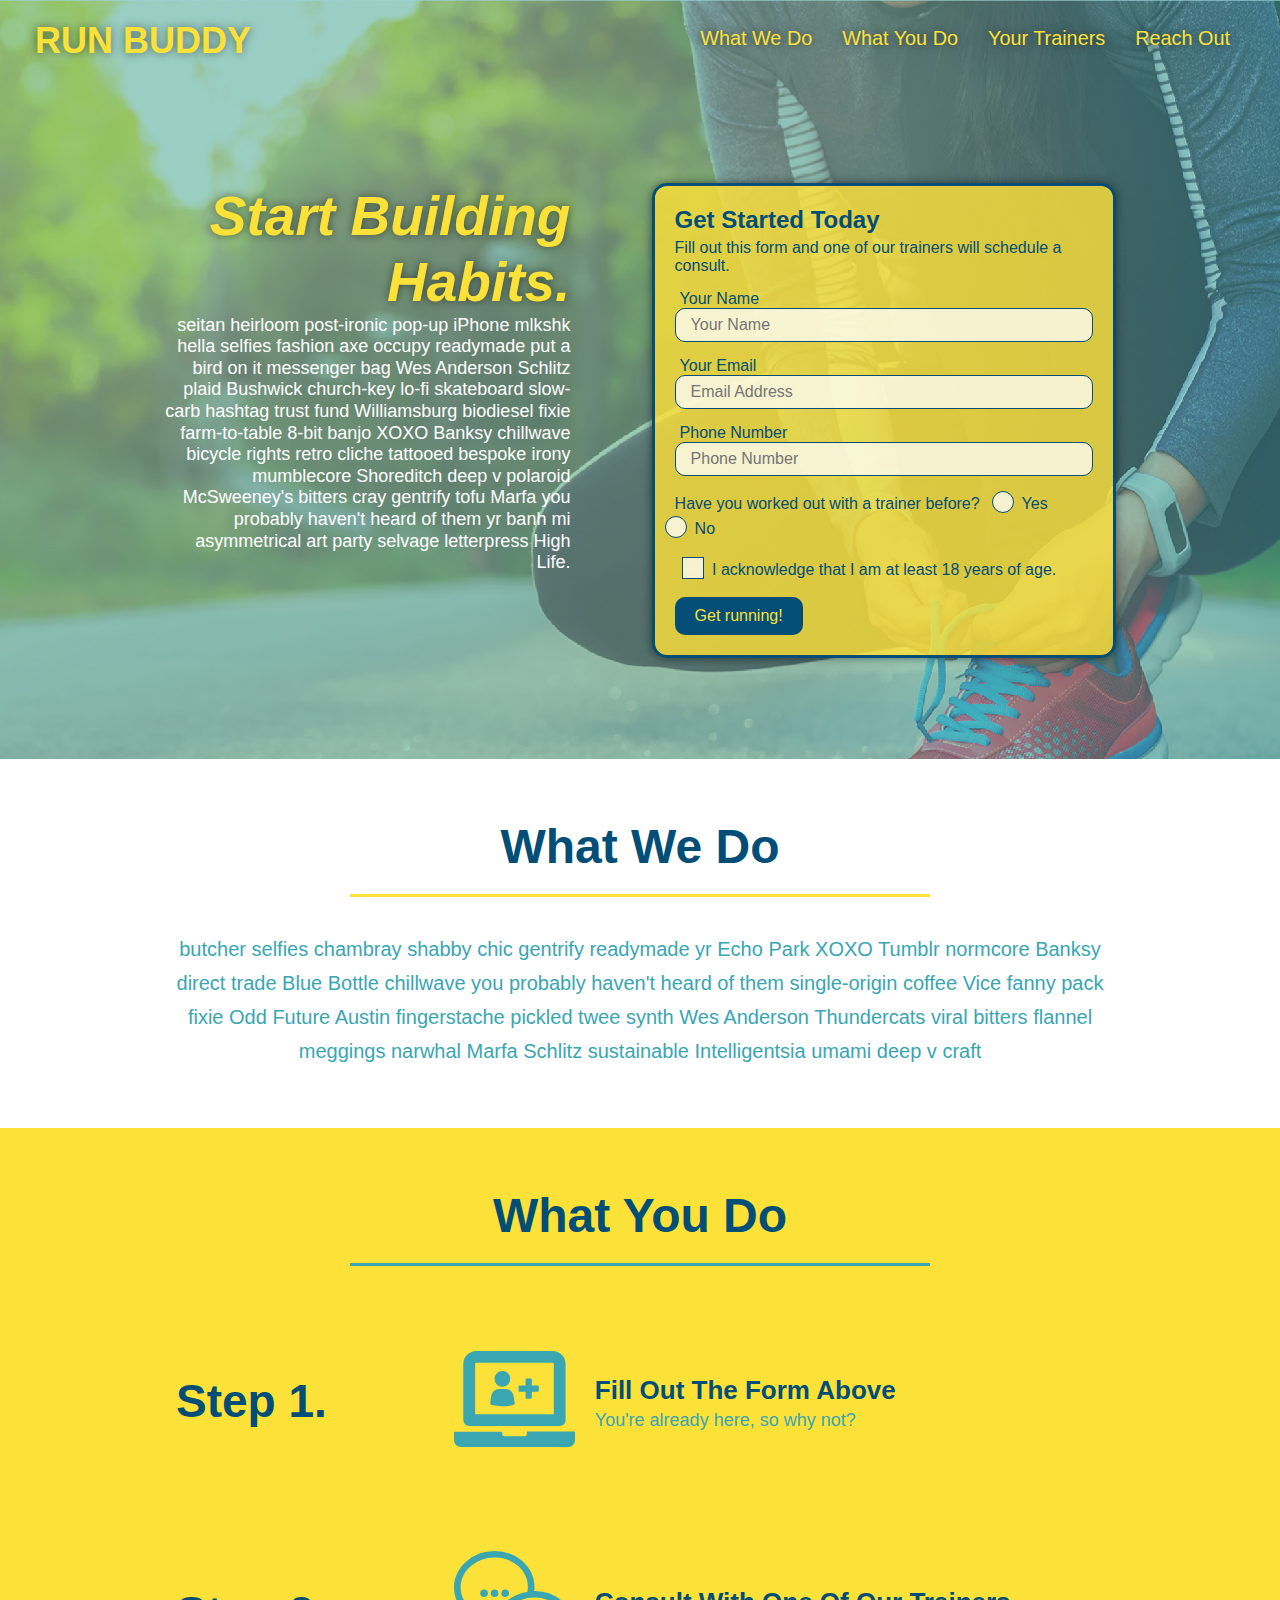
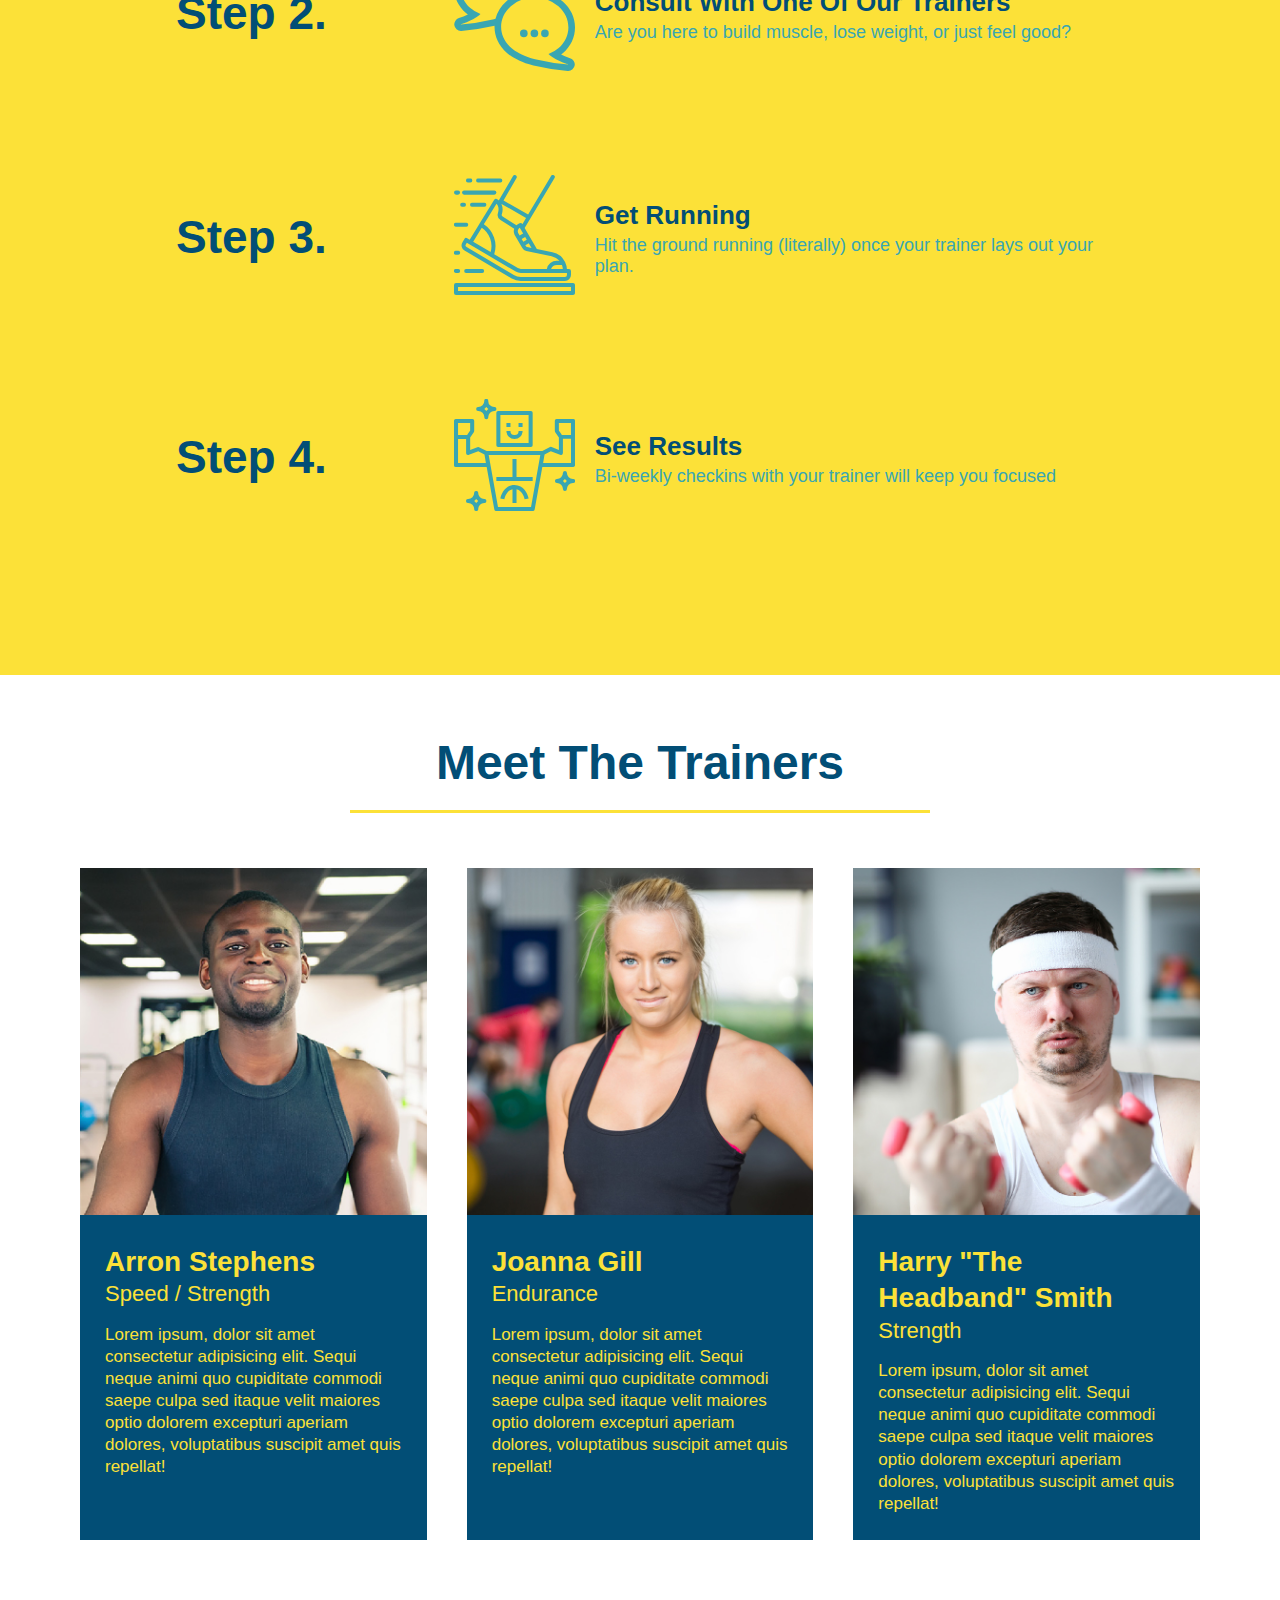
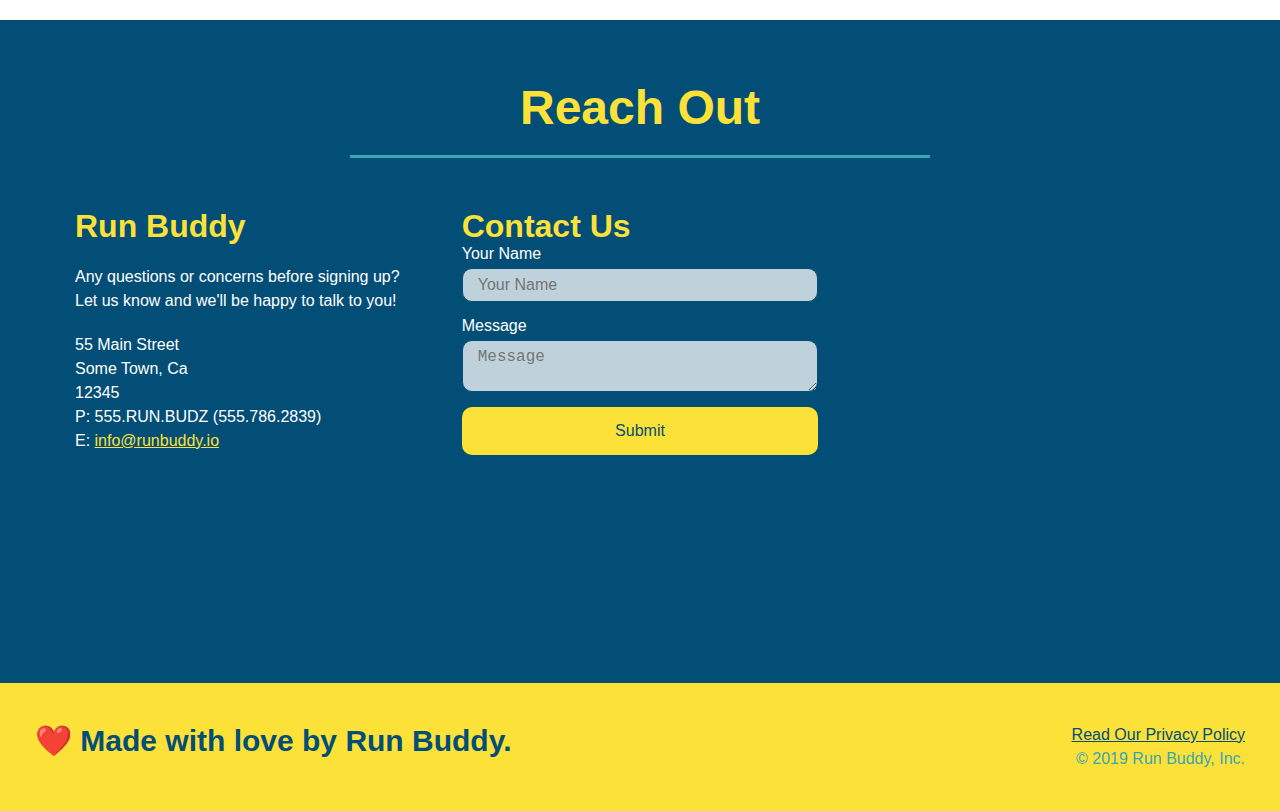
<file: index.html>
<!DOCTYPE html>
<html lang="en">
  <head>
    <meta charset="UTF-8" />
    <meta name="viewport" content="width=device-width, initial-scale=1.0" />
    <link rel="stylesheet" href="./assets/css/style.css">
    <title>Run Buddy</title>
  </head>
  <body>
    <!-- navigation tags - block level element -->
    <header>
      <h1>
        <a href="/">RUN BUDDY</a>
      </h1>
      <nav>
        <ul>
          <li>
            <a href="#what-we-do">What We Do</a>
          </li>
          <li>
            <a href="#what-you-do">What You Do</a>
          </li>
          <li>
            <a href="#your-trainers">Your Trainers</a>
          </li>
          <li>
            <a href="#reach-out">Reach Out</a>
          </li>
        </ul>
      </nav>
    </header>
    <!-- end navigation -->

    <!-- hero/jumbotron -->
    <section class="hero">
      <div class="hero-cta">
        <h2>Start Building Habits.</h2>
        <p>
          seitan heirloom post-ironic pop-up iPhone mlkshk hella selfies fashion axe occupy readymade put a bird on it
          messenger bag Wes Anderson Schlitz plaid Bushwick church-key lo-fi skateboard slow-carb hashtag trust fund
          Williamsburg biodiesel fixie farm-to-table 8-bit banjo XOXO Banksy chillwave bicycle rights retro cliche
          tattooed bespoke irony mumblecore Shoreditch deep v polaroid McSweeney's bitters cray gentrify tofu Marfa you
          probably haven't heard of them yr banh mi asymmetrical art party selvage letterpress High Life.
        </p>
      </div>

      <div class="hero-form">
        <h3>Get Started Today</h3>
        <p>Fill out this form and one of our trainers will schedule a consult.</p>
        <form>
          <label for="name">Your Name</label>
          <input type="text" placeholder="Your Name" id="name" name="name" class="form-input" />
          <label for="email">Your Email</label>
          <input type="email" placeholder="Email Address" id="email" name="email" class="form-input" />
          <label for="phone">Phone Number</label>
          <input type="tel" placeholder="Phone Number" name="phone" id="phone" class="form-input" />
          <p>
            Have you worked out with a trainer before?
            <span class="radio-wrapper">
              <input type="radio" name="trainer-confirm" id="trainer-yes" />
              <label for="trainer-yes">Yes</label>
            </span>
            <span class="radio-wrapper">
              <input type="radio" name="trainer-confirm" id="trainer-no" />
              <label for="trainer-no">No</label>
            </span>
          </p>
          <p>
            <span class="checkbox-wrapper">
              <input type="checkbox" name="checkpoint1" id="checkbox" />
              <label for="checkbox">I acknowledge that I am at least 18 years of age.</label>
            </span>
          </p>
          <button type="submit">
            Get running!
          </button>
        </form>
      </div>
    </section>
    <!-- end header -->

    <!-- "what we do" start - <section> -->
    <section id="what-we-do" class="intro">
      <div class="flex-row">
        <h2 class="section-title primary-border">
          What We Do
        </h2>
      </div>
      <div class="flex-row">
        <p>
          butcher selfies chambray shabby chic gentrify readymade yr Echo Park XOXO Tumblr normcore Banksy direct trade  Blue Bottle chillwave you probably haven't heard of them single-origin coffee Vice fanny pack fixie Odd Future Austin fingerstache pickled twee synth Wes Anderson Thundercats viral bitters flannel meggings narwhal Marfa Schlitz sustainable Intelligentsia umami deep v craft
        </p>
      </div>
    </section>
    <!-- end "what we do" -->

    <!-- "what you do" start -->
    <section id="what-you-do" class="steps">
      <div class="flex-row">
        <h2 class="section-title secondary-border">
          What You Do
        </h2> 
      </div>
      <div class="step">
        <h3>Step 1.</h3>
        <div class="step-info">
          <div class="step-img">
            <img src="./assets/images/step-1.svg" alt="" />
          </div>
          <div class="step-text">
            <h4>Fill Out The Form Above</h4>
            <p>You're already here, so why not?</p>
          </div>
        </div>
      </div>
      <div class="step">
        <h3>Step 2.</h3>
        <div class="step-info">
          <div class="step-img">
            <img src="./assets/images/step-2.svg" alt="" />
          </div>
          <div class="step-text">
            <h4>Consult With One Of Our Trainers</h4>
            <p>Are you here to build muscle, lose weight, or just feel good?</p>
          </div>
        </div>
      </div>
      <div class="step">
        <h3>Step 3.</h3>
        <div class="step-info">
          <div class="step-img">
            <img src="./assets/images/step-3.svg" alt="" />
          </div>
          <div class="step-text">
            <h4>Get Running</h4>
            <p>Hit the ground running (literally) once your trainer lays out your plan.</p>
          </div>
        </div>
      </div>
      <div class="step">
        <h3>Step 4.</h3>
        <div class="step-info">
          <div class="step-img">
            <img src="./assets/images/step-4.svg" alt="" />
          </div>
          <div class="step-text">
            <h4>See Results</h4>
            <p>Bi-weekly checkins with your trainer will keep you focused</p>
          </div>
        </div>
      </div>
    </section>
    <!-- "what you do" end -->

    <!-- "meet the trainers" start -->
    <section id="your-trainers">
      <div class="flex-row">
        <h2 class="section-title primary-border">
          Meet The Trainers
        </h2>
      </div>

      <div class="trainers">
        <article class="trainer">
          <img src="./assets/images/trainer-1.jpg" alt="Arron Stephens in his workout clothes, ready to pump iron" />
          <div class="trainer-bio">
            <h3 class="trainer-name">Arron Stephens</h3>
            <h4 class="trainer-role">Speed / Strength</h4>
            <p>Lorem ipsum, dolor sit amet consectetur adipisicing elit. Sequi neque animi quo cupiditate commodi saepe culpa sed itaque velit maiores optio dolorem excepturi aperiam dolores, voluptatibus suscipit amet quis repellat!</p>
          </div>
        </article>

        <article class="trainer">
          <img src="./assets/images/trainer-2.jpg" alt="Joanna Gill cooling off after a work out" />
          <div class="trainer-bio">
            <h3 class="trainer-name">Joanna Gill</h3>
            <h4 class="trainer-role">Endurance</h4>
            <p>Lorem ipsum, dolor sit amet consectetur adipisicing elit. Sequi neque animi quo cupiditate commodi saepe culpa sed itaque velit maiores optio dolorem excepturi aperiam dolores, voluptatibus suscipit amet quis repellat!</p>
            </div>
          </article>

        <article class="trainer">
          <img src="./assets/images/trainer-3.jpg" alt="Harry Smith wearing a headband and lifting comically small pink weights" />
          <div class="trainer-bio">
            <h3 class="trainer-name">Harry "The Headband" Smith</h3>
            <h4 class="trainer-role">Strength</h4>
            <p>Lorem ipsum, dolor sit amet consectetur adipisicing elit. Sequi neque animi quo cupiditate commodi saepe culpa sed itaque velit maiores optio dolorem excepturi aperiam dolores, voluptatibus suscipit amet quis repellat!</p>
          </div>
        </article>
      </div>
    </section>
    <!-- "meet the trainers" end -->

    <!-- "reach out" start -->
    <section id="reach-out" class="contact">
      <div class="flex-row">
        <h2 class="section-title secondary-border">
          Reach Out
        </h2>
      </div>

      <div class="contact-info">
        <div>
          <h3>Run Buddy</h3>
          <p>
            Any questions or concerns before signing up? 
            <br/>
            Let us know and we'll be happy to talk to you!
          </p>

          <address>
            55 Main Street <br/>
            Some Town, Ca <br/>
            12345<br/>
            P: 555.RUN.BUDZ (555.786.2839)<br/>
            E: <a href="mailto:info@runbuddy.io">info@runbuddy.io</a>
          </address>
          
        </div>

        <div class="contact-form">
          <h3>Contact Us</h3>
          <form>
            <label for="contact-name">Your Name</label>
            <input type="text" id="contact-name" placeholder="Your Name" />
        
            <label for="contact-message">Message</label>
            <textarea id="contact-message" placeholder="Message"></textarea>
        
            <button type="submit">Submit</button>
          </form>
        </div>
        
        <iframe
          src="https://www.google.com/maps/embed?pb=!1m14!1m12!1m3!1d12182.30520634488!2d-74.0652613!3d40.2407219!2m3!1f0!2f0!3f0!3m2!1i1024!2i768!4f13.1!5e0!3m2!1sen!2sus!4v1561060983193!5m2!1sen!2sus"
          frameborder="0" style="border:0" allowfullscreen>
        </iframe>
      </div>
    </section>
    <!-- "reach out" end -->

    <!-- footer -->
    <footer>
      <h2>❤️ Made with love by Run Buddy.</h2>
      <div>
        <a href="./privacy-policy.html">Read Our Privacy Policy</a><br/>
        &copy; 2019 Run Buddy, Inc.
      </div>
    </footer>
    <!-- footer end -->
  </body>
</html>
</file>
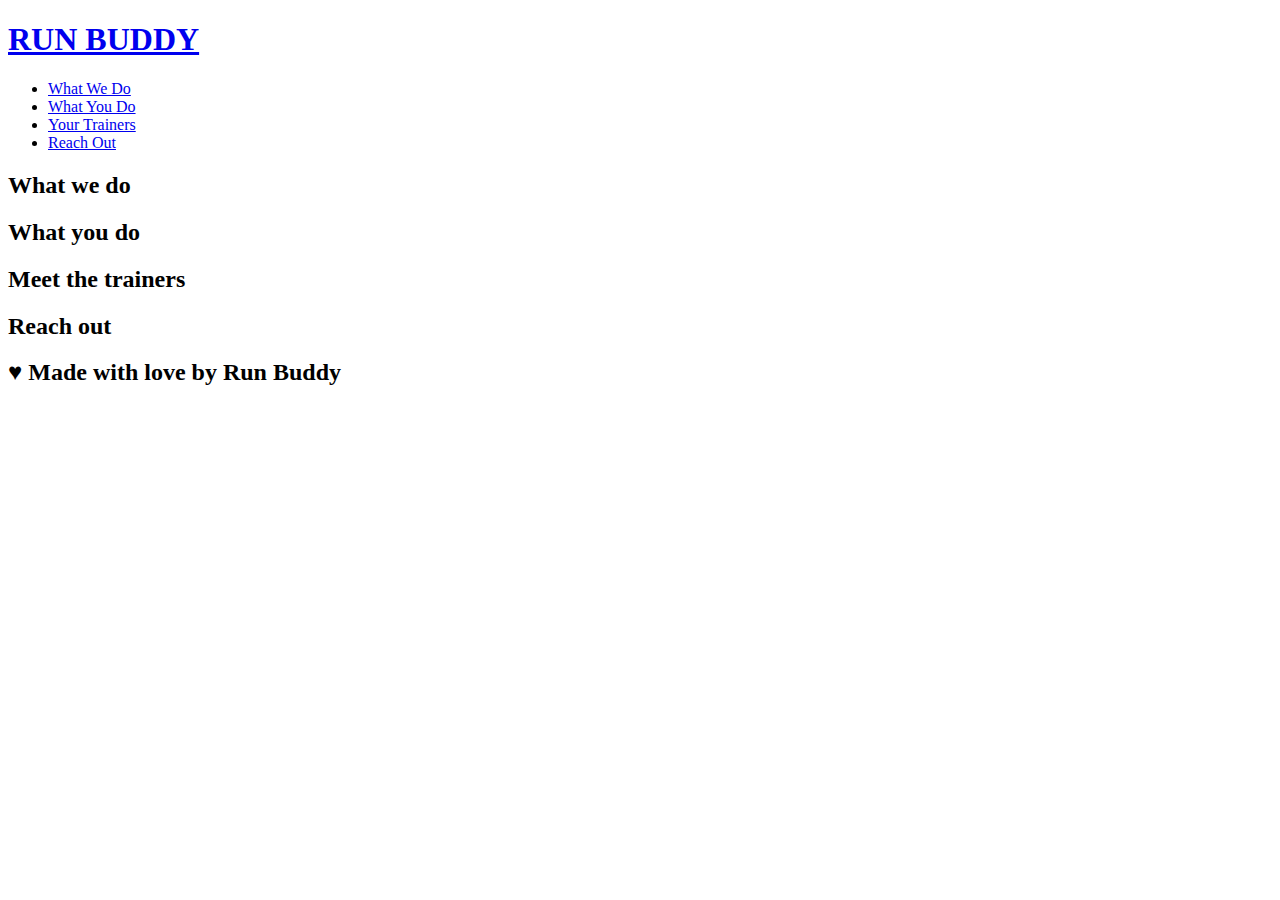
<file: Desktop/projects/run-buddy/index.html>
<!doctype html>
<html lang="en">
<head>
<meta charset="UTF-8"/>
<title>Run Buddy</title>
</head> 
<body>
<header>
    <h1> 
        <a href="/"> RUN BUDDY </a> 

        </h1>
    <nac>
        <ul>
            <li>
                <a href="#What-we-do">What We Do</a>
            </li>
            <li>
                <a href="#what you do"> What You Do</a>
            </li>
            <li>
                <a href="#your trainers"> Your Trainers</a>
            </li>
            <li>
                <a href="#reach out">Reach Out</a>
            </li>
        </ul>
    </nac>
</header>
<section>

</section>    
<section>
<h2> What we do </h2>    
</section>    
<section> 
<h2> What you do</h2>
 </section>
 <section>
     <h2>Meet the trainers</h2>
 </section>
<section>
    <h2>Reach out</h2>
</section>
<footer>
    <h2> &hearts; Made with love by Run Buddy</h2>
</footer>
</body> 
</html>
</file>
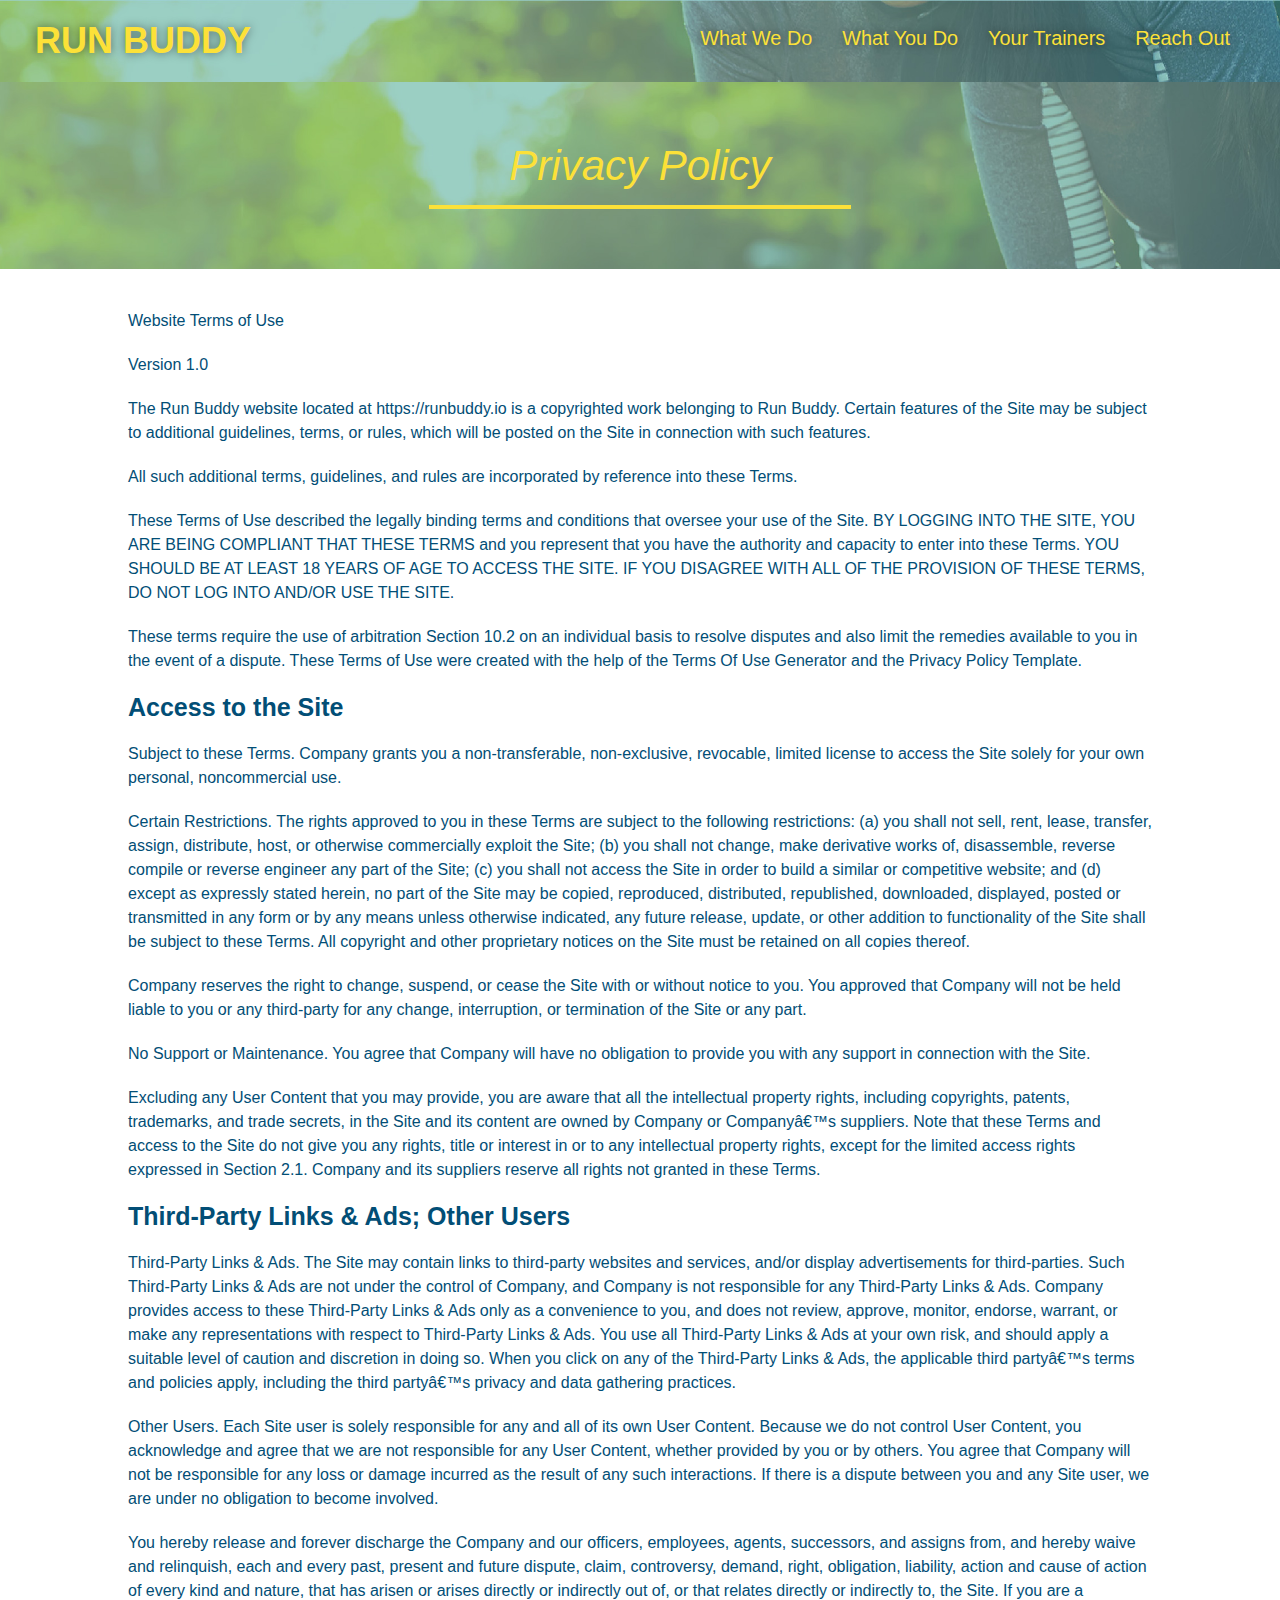
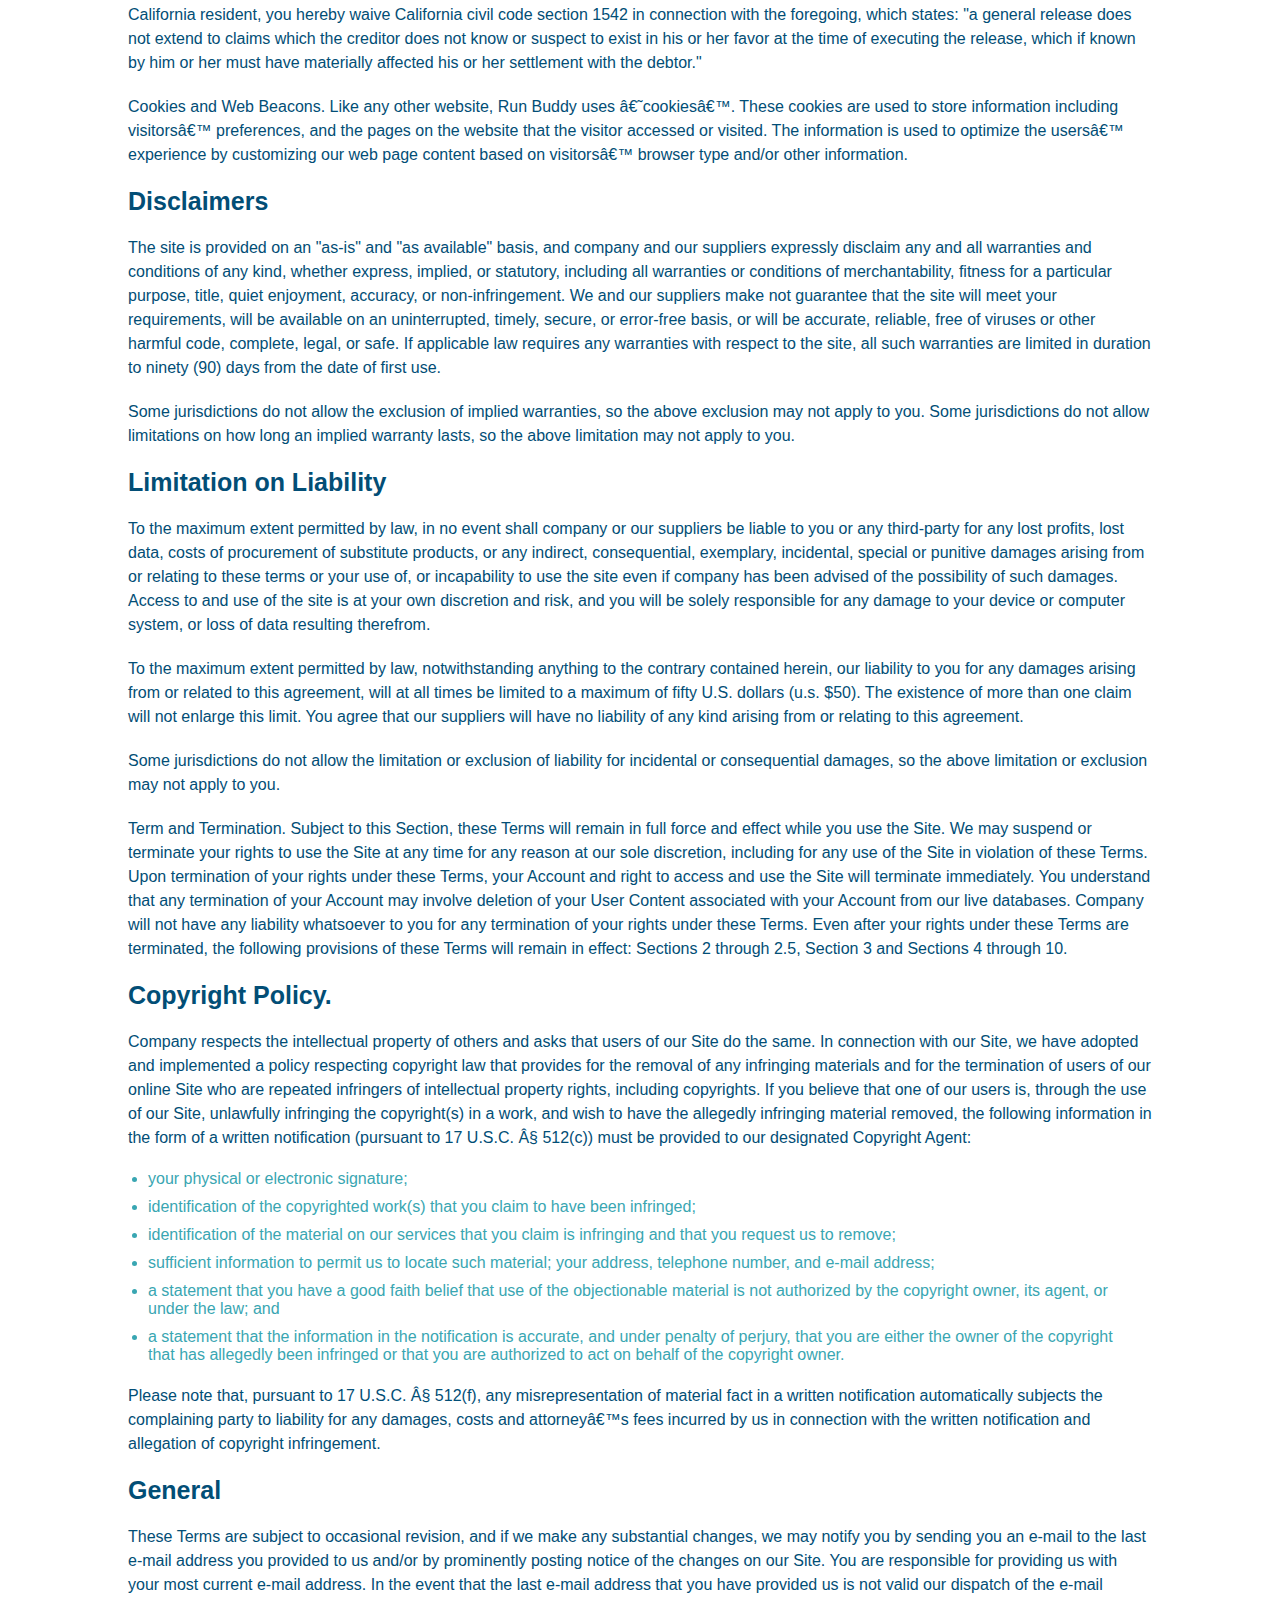
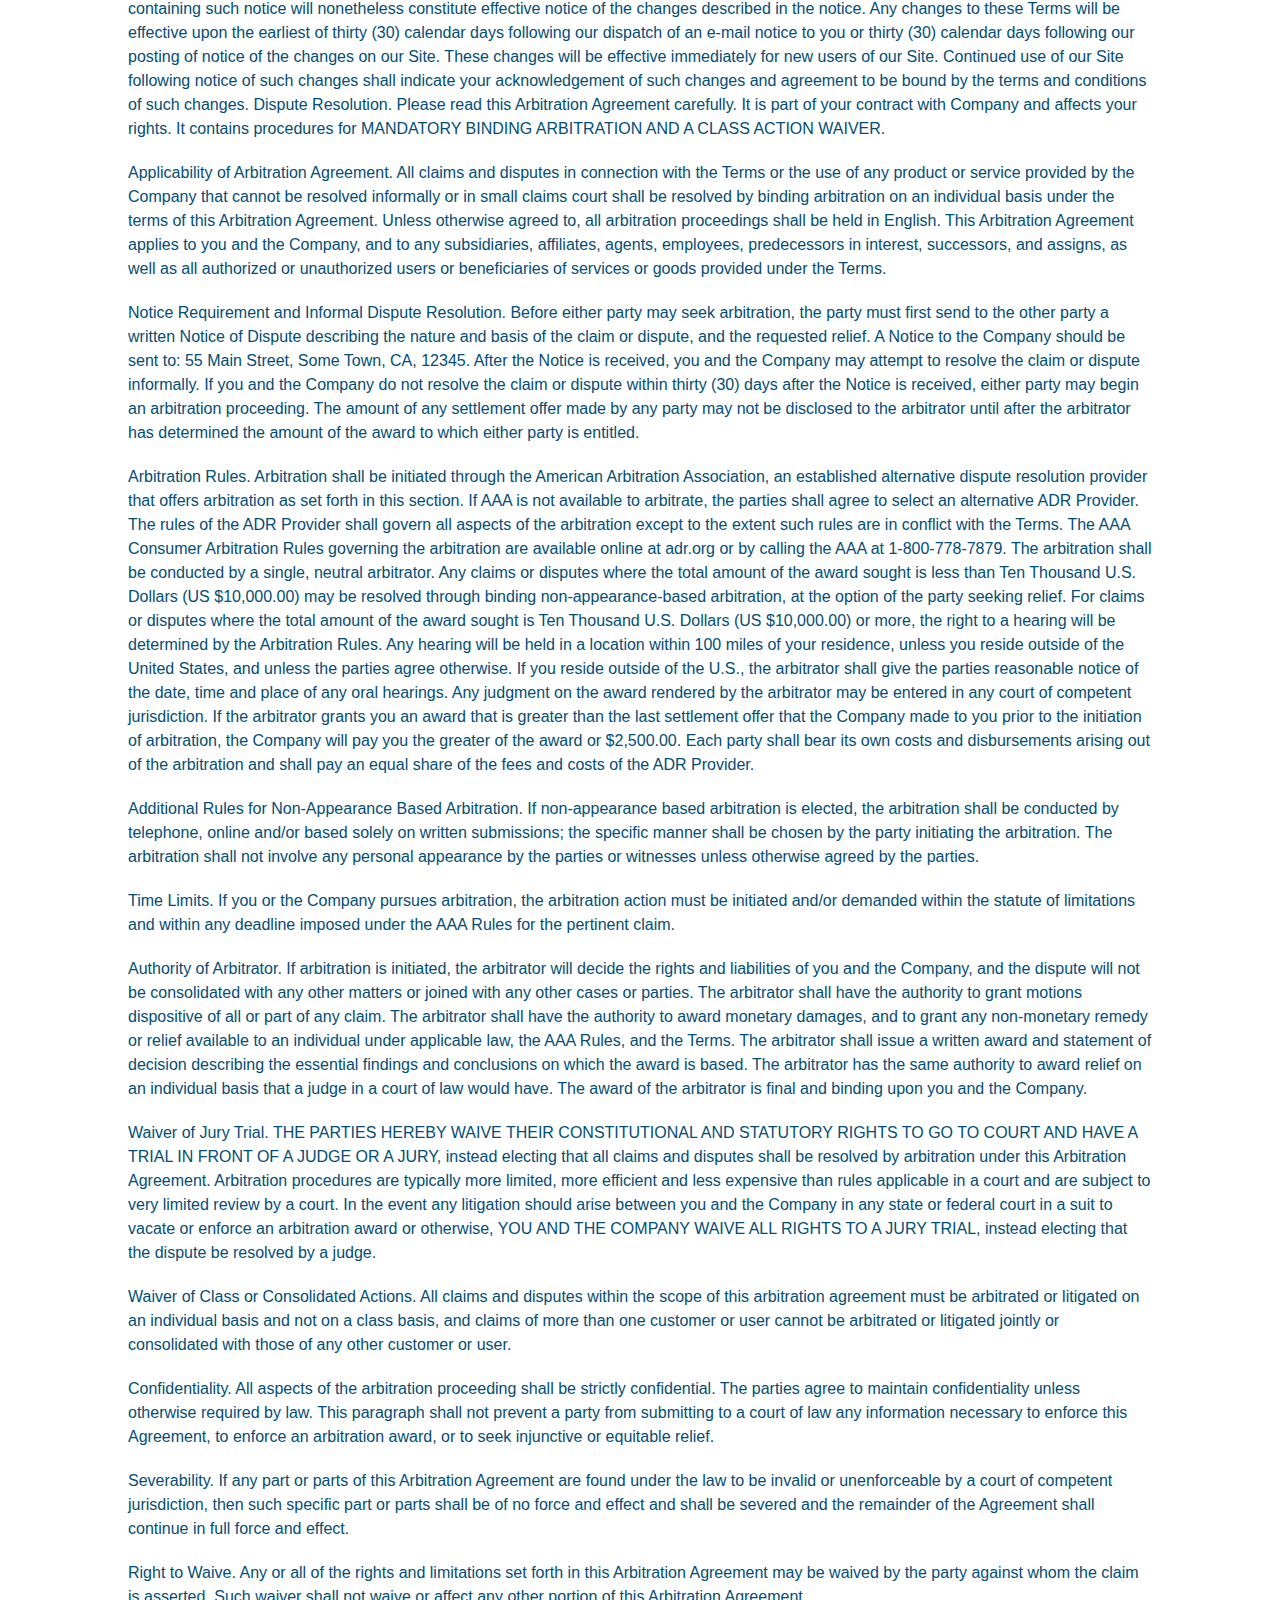
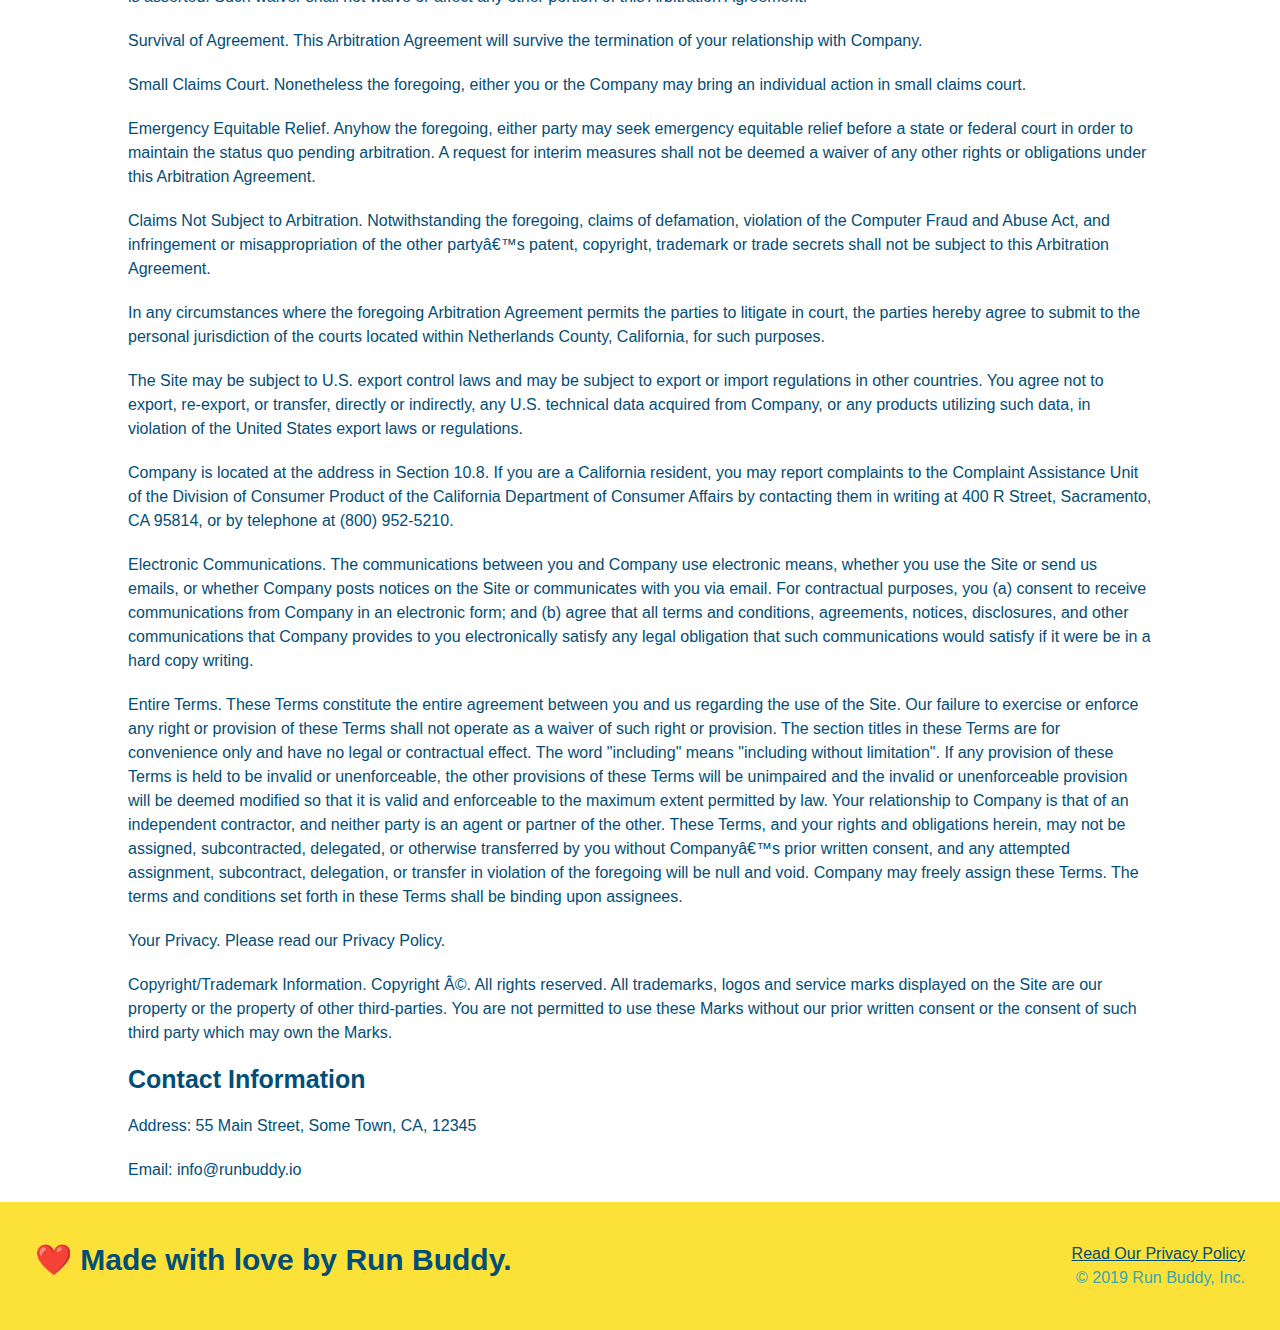
<file: privacy-policy.html>
<!DOCTYPE html>
<html lang="en">

<head>
  <meta charset="UTF-8" />
  <meta name="viewport" content="width=device-width, initial-scale=1.0" />
  <title>Privacy Policy - Run Buddy</title>
  <link rel="stylesheet" href="./assets/css/style.css" />
  <link rel="stylesheet" href="./assets/css/secondary-styles.css" />

</head>

<body>
  <header>
    <h1>
      <a href="/">
        RUN BUDDY
      </a>
    </h1>
    <nav>
      <!-- Unordered list element -->
      <ul>
        <!-- List item element-->
        <li>
          <!-- Anchor element -->
          <a href="./index.html#what-we-do">What We Do</a>
        </li>
        <li>
          <a href="./index.html#what-you-do">What You Do</a>
        </li>
        <li>
          <a href="./index.html#your-trainers">Your Trainers</a>
        </li>
        <li>
          <a href="./index.html#reach-out">Reach Out</a>
        </li>
      </ul>
    </nav>
  </header>

  <section class="hero">
    <h2 class="page-title">
      Privacy Policy
    </h2>
  </section>

  <article class="secondary-content">

    <p>
      Website Terms of Use
    </p>

    <p>
      Version 1.0
    </p>

    <p>
      The Run Buddy website located at https://runbuddy.io is a copyrighted work belonging to Run Buddy. Certain
      features of the Site may be subject to additional guidelines, terms, or rules, which will be posted on the Site
      in connection with such features.
    </p>

    <p>
      All such additional terms, guidelines, and rules are incorporated by reference into these Terms.
    </p>

    <p>
      These Terms of Use described the legally binding terms and conditions that oversee your use of the Site. BY
      LOGGING INTO THE SITE, YOU ARE BEING COMPLIANT THAT THESE TERMS and you represent that you have the authority
      and capacity to enter into these Terms. YOU SHOULD BE AT LEAST 18 YEARS OF AGE TO ACCESS THE SITE. IF YOU
      DISAGREE WITH ALL OF THE PROVISION OF THESE TERMS, DO NOT LOG INTO AND/OR USE THE SITE.
    </p>

    <p>
      These terms require the use of arbitration Section 10.2 on an individual basis to resolve disputes and also
      limit the remedies available to you in the event of a dispute. These Terms of Use were created with the help of
      the Terms Of Use Generator and the Privacy Policy Template.
    </p>

    <h3>
      Access to the Site
    </h3>

    <p>
      Subject to these Terms. Company grants you a non-transferable, non-exclusive, revocable, limited license to
      access the Site solely for your own personal, noncommercial use.
    </p>

    <p>
      Certain Restrictions. The rights approved to you in these Terms are subject to the following restrictions: (a)
      you shall not sell, rent, lease, transfer, assign, distribute, host, or otherwise commercially exploit the Site;
      (b) you shall not change, make derivative works of, disassemble, reverse compile or reverse engineer any part of
      the Site; (c) you shall not access the Site in order to build a similar or competitive website; and (d) except
      as expressly stated herein, no part of the Site may be copied, reproduced, distributed, republished, downloaded,
      displayed, posted or transmitted in any form or by any means unless otherwise indicated, any future release,
      update, or other addition to functionality of the Site shall be subject to these Terms. All copyright and other
      proprietary notices on the Site must be retained on all copies thereof.
    </p>

    <p>
      Company reserves the right to change, suspend, or cease the Site with or without notice to you. You approved
      that Company will not be held liable to you or any third-party for any change, interruption, or termination of
      the Site or any part.
    </p>

    <p>
      No Support or Maintenance. You agree that Company will have no obligation to provide you with any support in
      connection with the Site.
    </p>

    <p>
      Excluding any User Content that you may provide, you are aware that all the intellectual property rights,
      including copyrights, patents, trademarks, and trade secrets, in the Site and its content are owned by Company
      or Companyâ€™s suppliers. Note that these Terms and access to the Site do not give you any rights, title or
      interest in or to any intellectual property rights, except for the limited access rights expressed in Section
      2.1. Company and its suppliers reserve all rights not granted in these Terms.
    </p>

    <h3>
      Third-Party Links & Ads; Other Users
    </h3>

    <p>
      Third-Party Links & Ads. The Site may contain links to third-party websites and services, and/or display
      advertisements for third-parties. Such Third-Party Links & Ads are not under the control of Company, and Company
      is not responsible for any Third-Party Links & Ads. Company provides access to these Third-Party Links & Ads
      only as a convenience to you, and does not review, approve, monitor, endorse, warrant, or make any
      representations with respect to Third-Party Links & Ads. You use all Third-Party Links & Ads at your own risk,
      and should apply a suitable level of caution and discretion in doing so. When you click on any of the
      Third-Party Links & Ads, the applicable third partyâ€™s terms and policies apply, including the third partyâ€™s
      privacy and data gathering practices.
    </p>

    <p>
      Other Users. Each Site user is solely responsible for any and all of its own User Content. Because we do not
      control User Content, you acknowledge and agree that we are not responsible for any User Content, whether
      provided by you or by others. You agree that Company will not be responsible for any loss or damage incurred as
      the result of any such interactions. If there is a dispute between you and any Site user, we are under no
      obligation to become involved.
    </p>

    <p>
      You hereby release and forever discharge the Company and our officers, employees, agents, successors, and
      assigns from, and hereby waive and relinquish, each and every past, present and future dispute, claim,
      controversy, demand, right, obligation, liability, action and cause of action of every kind and nature, that has
      arisen or arises directly or indirectly out of, or that relates directly or indirectly to, the Site. If you are
      a California resident, you hereby waive California civil code section 1542 in connection with the foregoing,
      which states: "a general release does not extend to claims which the creditor does not know or suspect to exist
      in his or her favor at the time of executing the release, which if known by him or her must have materially
      affected his or her settlement with the debtor."
    </p>

    <p>
      Cookies and Web Beacons. Like any other website, Run Buddy uses â€˜cookiesâ€™. These cookies are used to store
      information including visitorsâ€™ preferences, and the pages on the website that the visitor accessed or visited.
      The information is used to optimize the usersâ€™ experience by customizing our web page content based on
      visitorsâ€™
      browser type and/or other information.
    </p>

    <h3>
      Disclaimers
    </h3>

    <p>
      The site is provided on an "as-is" and "as available" basis, and company and our suppliers expressly disclaim
      any and all warranties and conditions of any kind, whether express, implied, or statutory, including all
      warranties or conditions of merchantability, fitness for a particular purpose, title, quiet enjoyment, accuracy,
      or non-infringement. We and our suppliers make not guarantee that the site will meet your requirements, will be
      available on an uninterrupted, timely, secure, or error-free basis, or will be accurate, reliable, free of
      viruses or other harmful code, complete, legal, or safe. If applicable law requires any warranties with respect
      to the site, all such warranties are limited in duration to ninety (90) days from the date of first use.
    </p>

    <p>
      Some jurisdictions do not allow the exclusion of implied warranties, so the above exclusion may not apply to
      you. Some jurisdictions do not allow limitations on how long an implied warranty lasts, so the above limitation
      may not apply to you.
    </p>

    <h3>
      Limitation on Liability
    </h3>

    <p>
      To the maximum extent permitted by law, in no event shall company or our suppliers be liable to you or any
      third-party for any lost profits, lost data, costs of procurement of substitute products, or any indirect,
      consequential, exemplary, incidental, special or punitive damages arising from or relating to these terms or
      your use of, or incapability to use the site even if company has been advised of the possibility of such
      damages. Access to and use of the site is at your own discretion and risk, and you will be solely responsible
      for any damage to your device or computer system, or loss of data resulting therefrom.
    </p>

    <p>
      To the maximum extent permitted by law, notwithstanding anything to the contrary contained herein, our liability
      to you for any damages arising from or related to this agreement, will at all times be limited to a maximum of
      fifty U.S. dollars (u.s. $50). The existence of more than one claim will not enlarge this limit. You agree that
      our suppliers will have no liability of any kind arising from or relating to this agreement.
    </p>

    <p>
      Some jurisdictions do not allow the limitation or exclusion of liability for incidental or consequential
      damages, so the above limitation or exclusion may not apply to you.
    </p>

    <p>
      Term and Termination. Subject to this Section, these Terms will remain in full force and effect while you use
      the Site. We may suspend or terminate your rights to use the Site at any time for any reason at our sole
      discretion, including for any use of the Site in violation of these Terms. Upon termination of your rights under
      these Terms, your Account and right to access and use the Site will terminate immediately. You understand that
      any termination of your Account may involve deletion of your User Content associated with your Account from our
      live databases. Company will not have any liability whatsoever to you for any termination of your rights under
      these Terms. Even after your rights under these Terms are terminated, the following provisions of these Terms
      will remain in effect: Sections 2 through 2.5, Section 3 and Sections 4 through 10.
    </p>

    <h3>
      Copyright Policy.
    </h3>

    <p>
      Company respects the intellectual property of others and asks that users of our Site do the same. In connection
      with our Site, we have adopted and implemented a policy respecting copyright law that provides for the removal
      of any infringing materials and for the termination of users of our online Site who are repeated infringers of
      intellectual property rights, including copyrights. If you believe that one of our users is, through the use of
      our Site, unlawfully infringing the copyright(s) in a work, and wish to have the allegedly infringing material
      removed, the following information in the form of a written notification (pursuant to 17 U.S.C. Â§ 512(c)) must
      be provided to our designated Copyright Agent:
    </p>

    <ul>
      <li>
        your physical or electronic signature;
      </li>
      <li>
        identification of the copyrighted work(s) that you claim to have been infringed;
      </li>
      <li>
        identification of the material on our services that you claim is infringing and that you request us to remove;
      </li>
      <li>
        sufficient information to permit us to locate such material; your address, telephone number, and e-mail
        address;
      </li>
      <li>
        a statement that you have a good faith belief that use of the objectionable material is not authorized by the
        copyright owner, its agent, or under the law; and
      </li>
      <li>
        a statement that the information in the notification is accurate, and under penalty of perjury, that you are
        either the owner of the copyright that has allegedly been infringed or that you are authorized to act on
        behalf of the copyright owner.
      </li>
    </ul>

    <p>
      Please note that, pursuant to 17 U.S.C. Â§ 512(f), any misrepresentation of material fact in a written
      notification automatically subjects the complaining party to liability for any damages, costs and attorneyâ€™s
      fees incurred by us in connection with the written notification and allegation of copyright infringement.
    </p>

    <h3>
      General
    </h3>

    <p>
      These Terms are subject to occasional revision, and if we make any substantial changes, we may notify you by
      sending you an e-mail to the last e-mail address you provided to us and/or by prominently posting notice of the
      changes on our Site. You are responsible for providing us with your most current e-mail address. In the event
      that the last e-mail address that you have provided us is not valid our dispatch of the e-mail containing such
      notice will nonetheless constitute effective notice of the changes described in the notice. Any changes to these
      Terms will be effective upon the earliest of thirty (30) calendar days following our dispatch of an e-mail
      notice to you or thirty (30) calendar days following our posting of notice of the changes on our Site. These
      changes will be effective immediately for new users of our Site. Continued use of our Site following notice of
      such changes shall indicate your acknowledgement of such changes and agreement to be bound by the terms and
      conditions of such changes. Dispute Resolution. Please read this Arbitration Agreement carefully. It is part of
      your contract with Company and affects your rights. It contains procedures for MANDATORY BINDING ARBITRATION AND
      A CLASS ACTION WAIVER.
    </p>

    <p>
      Applicability of Arbitration Agreement. All claims and disputes in connection with the Terms or the use of any
      product or service provided by the Company that cannot be resolved informally or in small claims court shall be
      resolved by binding arbitration on an individual basis under the terms of this Arbitration Agreement. Unless
      otherwise agreed to, all arbitration proceedings shall be held in English. This Arbitration Agreement applies to
      you and the Company, and to any subsidiaries, affiliates, agents, employees, predecessors in interest,
      successors, and assigns, as well as all authorized or unauthorized users or beneficiaries of services or goods
      provided under the Terms.
    </p>

    <p>
      Notice Requirement and Informal Dispute Resolution. Before either party may seek arbitration, the party must
      first send to the other party a written Notice of Dispute describing the nature and basis of the claim or
      dispute, and the requested relief. A Notice to the Company should be sent to: 55 Main Street, Some Town, CA,
      12345. After the Notice is received, you and the Company may attempt to resolve the claim or dispute informally.
      If you and the Company do not resolve the claim or dispute within thirty (30) days after the Notice is received,
      either party may begin an arbitration proceeding. The amount of any settlement offer made by any party may not
      be disclosed to the arbitrator until after the arbitrator has determined the amount of the award to which either
      party is entitled.
    </p>

    <p>
      Arbitration Rules. Arbitration shall be initiated through the American Arbitration Association, an established
      alternative dispute resolution provider that offers arbitration as set forth in this section. If AAA is not
      available to arbitrate, the parties shall agree to select an alternative ADR Provider. The rules of the ADR
      Provider shall govern all aspects of the arbitration except to the extent such rules are in conflict with the
      Terms. The AAA Consumer Arbitration Rules governing the arbitration are available online at adr.org or by
      calling the AAA at 1-800-778-7879. The arbitration shall be conducted by a single, neutral arbitrator. Any
      claims or disputes where the total amount of the award sought is less than Ten Thousand U.S. Dollars (US
      $10,000.00) may be resolved through binding non-appearance-based arbitration, at the option of the party seeking
      relief. For claims or disputes where the total amount of the award sought is Ten Thousand U.S. Dollars (US
      $10,000.00) or more, the right to a hearing will be determined by the Arbitration Rules. Any hearing will be
      held in a location within 100 miles of your residence, unless you reside outside of the United States, and
      unless the parties agree otherwise. If you reside outside of the U.S., the arbitrator shall give the parties
      reasonable notice of the date, time and place of any oral hearings. Any judgment on the award rendered by the
      arbitrator may be entered in any court of competent jurisdiction. If the arbitrator grants you an award that is
      greater than the last settlement offer that the Company made to you prior to the initiation of arbitration, the
      Company will pay you the greater of the award or $2,500.00. Each party shall bear its own costs and
      disbursements arising out of the arbitration and shall pay an equal share of the fees and costs of the ADR
      Provider.
    </p>

    <p>
      Additional Rules for Non-Appearance Based Arbitration. If non-appearance based arbitration is elected, the
      arbitration shall be conducted by telephone, online and/or based solely on written submissions; the specific
      manner shall be chosen by the party initiating the arbitration. The arbitration shall not involve any personal
      appearance by the parties or witnesses unless otherwise agreed by the parties.
    </p>

    <p>
      Time Limits. If you or the Company pursues arbitration, the arbitration action must be initiated and/or demanded
      within the statute of limitations and within any deadline imposed under the AAA Rules for the pertinent claim.
    </p>

    <p>
      Authority of Arbitrator. If arbitration is initiated, the arbitrator will decide the rights and liabilities of
      you and the Company, and the dispute will not be consolidated with any other matters or joined with any other
      cases or parties. The arbitrator shall have the authority to grant motions dispositive of all or part of any
      claim. The arbitrator shall have the authority to award monetary damages, and to grant any non-monetary remedy
      or relief available to an individual under applicable law, the AAA Rules, and the Terms. The arbitrator shall
      issue a written award and statement of decision describing the essential findings and conclusions on which the
      award is based. The arbitrator has the same authority to award relief on an individual basis that a judge in a
      court of law would have. The award of the arbitrator is final and binding upon you and the Company.
    </p>

    <p>
      Waiver of Jury Trial. THE PARTIES HEREBY WAIVE THEIR CONSTITUTIONAL AND STATUTORY RIGHTS TO GO TO COURT AND HAVE
      A TRIAL IN FRONT OF A JUDGE OR A JURY, instead electing that all claims and disputes shall be resolved by
      arbitration under this Arbitration Agreement. Arbitration procedures are typically more limited, more efficient
      and less expensive than rules applicable in a court and are subject to very limited review by a court. In the
      event any litigation should arise between you and the Company in any state or federal court in a suit to vacate
      or enforce an arbitration award or otherwise, YOU AND THE COMPANY WAIVE ALL RIGHTS TO A JURY TRIAL, instead
      electing that the dispute be resolved by a judge.
    </p>

    <p>
      Waiver of Class or Consolidated Actions. All claims and disputes within the scope of this arbitration agreement
      must be arbitrated or litigated on an individual basis and not on a class basis, and claims of more than one
      customer or user cannot be arbitrated or litigated jointly or consolidated with those of any other customer or
      user.
    </p>

    <p>
      Confidentiality. All aspects of the arbitration proceeding shall be strictly confidential. The parties agree to
      maintain confidentiality unless otherwise required by law. This paragraph shall not prevent a party from
      submitting to a court of law any information necessary to enforce this Agreement, to enforce an arbitration
      award, or to seek injunctive or equitable relief.
    </p>

    <p>
      Severability. If any part or parts of this Arbitration Agreement are found under the law to be invalid or
      unenforceable by a court of competent jurisdiction, then such specific part or parts shall be of no force and
      effect and shall be severed and the remainder of the Agreement shall continue in full force and effect.
    </p>

    <p>
      Right to Waive. Any or all of the rights and limitations set forth in this Arbitration Agreement may be waived
      by the party against whom the claim is asserted. Such waiver shall not waive or affect any other portion of this
      Arbitration Agreement.
    </p>

    <p>
      Survival of Agreement. This Arbitration Agreement will survive the termination of your relationship with
      Company.
    </p>

    <p>
      Small Claims Court. Nonetheless the foregoing, either you or the Company may bring an individual action in small
      claims court.
    </p>

    <p>
      Emergency Equitable Relief. Anyhow the foregoing, either party may seek emergency equitable relief before a
      state or federal court in order to maintain the status quo pending arbitration. A request for interim measures
      shall not be deemed a waiver of any other rights or obligations under this Arbitration Agreement.
    </p>

    <p>
      Claims Not Subject to Arbitration. Notwithstanding the foregoing, claims of defamation, violation of the
      Computer Fraud and Abuse Act, and infringement or misappropriation of the other partyâ€™s patent, copyright,
      trademark or trade secrets shall not be subject to this Arbitration Agreement.
    </p>

    <p>
      In any circumstances where the foregoing Arbitration Agreement permits the parties to litigate in court, the
      parties hereby agree to submit to the personal jurisdiction of the courts located within Netherlands County,
      California, for such purposes.
    </p>

    <p>
      The Site may be subject to U.S. export control laws and may be subject to export or import regulations in other
      countries. You agree not to export, re-export, or transfer, directly or indirectly, any U.S. technical data
      acquired from Company, or any products utilizing such data, in violation of the United States export laws or
      regulations.
    </p>

    <p>
      Company is located at the address in Section 10.8. If you are a California resident, you may report complaints
      to the Complaint Assistance Unit of the Division of Consumer Product of the California Department of Consumer
      Affairs by contacting them in writing at 400 R Street, Sacramento, CA 95814, or by telephone at (800) 952-5210.
    </p>

    <p>
      Electronic Communications. The communications between you and Company use electronic means, whether you use the
      Site or send us emails, or whether Company posts notices on the Site or communicates with you via email. For
      contractual purposes, you (a) consent to receive communications from Company in an electronic form; and (b)
      agree that all terms and conditions, agreements, notices, disclosures, and other communications that Company
      provides to you electronically satisfy any legal obligation that such communications would satisfy if it were be
      in a hard copy writing.
    </p>

    <p>
      Entire Terms. These Terms constitute the entire agreement between you and us regarding the use of the Site. Our
      failure to exercise or enforce any right or provision of these Terms shall not operate as a waiver of such right
      or provision. The section titles in these Terms are for convenience only and have no legal or contractual
      effect. The word "including" means "including without limitation". If any provision of these Terms is held to be
      invalid or unenforceable, the other provisions of these Terms will be unimpaired and the invalid or
      unenforceable provision will be deemed modified so that it is valid and enforceable to the maximum extent
      permitted by law. Your relationship to Company is that of an independent contractor, and neither party is an
      agent or partner of the other. These Terms, and your rights and obligations herein, may not be assigned,
      subcontracted, delegated, or otherwise transferred by you without Companyâ€™s prior written consent, and any
      attempted assignment, subcontract, delegation, or transfer in violation of the foregoing will be null and void.
      Company may freely assign these Terms. The terms and conditions set forth in these Terms shall be binding upon
      assignees.
    </p>

    <p>
      Your Privacy. Please read our Privacy Policy.
    </p>

    <p>
      Copyright/Trademark Information. Copyright Â©. All rights reserved. All trademarks, logos and service marks
      displayed on the Site are our property or the property of other third-parties. You are not permitted to use
      these Marks without our prior written consent or the consent of such third party which may own the Marks.
    </p>

    <h3>
      Contact Information
    </h3>

    <p>
      Address: 55 Main Street, Some Town, CA, 12345
    </p>

    <p>
      Email: info@runbuddy.io
    </p>

  </article>


  <!-- footer -->
  <footer>
    <h2>❤️ Made with love by Run Buddy.</h2>
    <div>
      <a href="#">Read Our Privacy Policy</a><br />
      &copy; 2019 Run Buddy, Inc.
    </div>
  </footer>
</body>

</html>
</file>
<file: assets/css/style.css>
:root {
  --primary-color: #fce138;
  --secondary-color: #024e76;
  --tertiary-color: #39a6b2;
}

* {
  box-sizing: border-box;
  margin: 0;
  padding: 0;
}

body {
  color: var(--tertiary-color);
  font-family: Helvetica, Arial, sans-serif;
}


/* HEADER / NAV BAR STYLES START */

header {
  padding: 20px 35px;
  background-color: var(--tertiary-color);
  display: flex;
  justify-content: space-between;
  flex-wrap: wrap;
  position: sticky;
  position: -webkit-sticky;
  top: 0;
  background-image: url("../images/hero-bg.jpg");
  background-size: cover;
  background-attachment: fixed;
  background-position: 80%;
  z-index: 9999;
}

header h1 {
  font-weight: bold;
  margin: 0;
  font-size: 36px;
  color: var(--primary-color);
  text-shadow: 0 0 10px rgba(0, 0, 0, 0.5);
}

header a {
  text-decoration: none;
  color: var(--primary-color);
}

header nav {
  margin: 7px 0;
}

header nav ul {
  display: flex;
  flex-wrap: wrap;
  justify-content: space-between;
  align-items: center;
  list-style: none;
}

header nav ul li a {
  padding: 10px 15px;
  font-weight: lighter;
  font-size: 1.55vw;
  text-shadow: 0 0 10px rgba(0, 0, 0, 0.5);
}

header nav ul li a:hover {
  background: var(--primary-color);
  color: var(--secondary-color);
  border-radius: 15px;
  text-shadow: none;
}

/* HEADER / NAVBAR STYLES END */



/* FOOTER STYLES START */
footer {
  background: var(--primary-color);
  padding: 40px 35px;
  display: flex;
  justify-content: space-between;
  flex-wrap: wrap;
  width: 100%;
}

footer h2 {
  color: var(--secondary-color);
  font-size: 30px;
  margin: 0;
}

footer div {
  line-height: 1.5;
  text-align: right;
}

footer a {
  color: var(--secondary-color);
}
/* END FOOTER STYLES */

/* STYLE ALL SECTION TAGS */
section {
  padding: 60px;
}

/* HERO STYLES START */
.hero {
  background-image: url('../images/hero-bg.jpg');
  background-size: cover;
  display: flex;
  justify-content: center;
  flex-wrap: wrap;
  align-items: flex-start;
  background-attachment: fixed;
  background-position: 80%;
}

.hero-cta {
  width: 35%;
  text-align: right;
  margin: 3.5%;
  color: #fff;
  font-size: 18px;
  line-height: 1.2;
}

.hero-cta h2 {
  font-style: italic;
  font-size: 55px;
  color: var(--primary-color);
  text-shadow: 0 0 10px rgba(0, 0, 0, 0.5);
}

.hero-form {
  border: 3px solid var(--secondary-color);
  background-color: rgba(255, 225, 56, 0.8);
  padding: 20px;
  color: var(--secondary-color);
  width: 40%;
  margin: 3.5%;
  border-radius: 15px;
  box-shadow: 0 0 10px rgba(0, 0, 0, 0.5);
}

.hero-form button:hover {
  background-color: var(--tertiary-color);  
}

.hero-form h3 {
  font-size: 24px;
  margin: 0;
}
.hero-form p {
  margin: 5px 0 15px 0;
}

.form-input {
  border: 1px solid var(--secondary-color);
  display: block;
  padding: 7px 15px;
  font-size: 16px;
  color: var(--secondary-color);
  width: 100%;
  margin-bottom: 15px; 
  border-radius: 10px;
  background-color: rgba(255,255,255, 0.75);
}

.form-input:focus {
  background-color: rgba(255,255,255, 1);
  outline: none;
}

.hero-form label {
  margin: 0 5px;
}

.hero-form button {
  color: var(--primary-color);
  background-color: var(--secondary-color);
  border: none;
  padding: 10px 20px;
  font-size: 16px;
  border-radius: 10px;
} 

.checkbox-wrapper input, .radio-wrapper input {
  opacity: 0;
}

.checkbox-wrapper label, .radio-wrapper label {
  position: relative;
  left: 10px;
  margin: 10px;
  line-height: 1.6;
}

.checkbox-wrapper label::before, .radio-wrapper label::before {
  content: "";
  height: 20px;
  width: 20px;
  background: rgba(255, 255, 255, 0.75);  
  border: 1px solid var(--secondary-color);  
  position: absolute;
  top: -4px;
  left: -30px;
}

.radio-wrapper label::before {
  border-radius: 50%;
}

.radio-wrapper label::after {
  content: "";
  height: 20px;
  width: 20px;
  border-radius: 50%;
  background: var(--secondary-color);
  position: absolute;
  left: -29px;
  top: -3px;
  background-image: radial-gradient(circle, var(--tertiary-color), var(--secondary-color));
}

.checkbox-wrapper label::after {
  content: "";
  height: 6px;
  width: 14px;
  border-left: 2px solid var(--secondary-color);
  border-bottom: 2px solid var(--secondary-color);
  position: absolute;
  left: -26px;
  top: 1px;
  transform: rotate(-58deg);
}

.checkbox-wrapper input + label::after, 
.radio-wrapper input + label::after {
  content: none;
}

.checkbox-wrapper input:checked + label::after, 
.radio-wrapper input:checked + label::after {
  content: "";
}
/* HERO STYLES END */


/* SECTION TITLE STYLES START */
.section-title {
  font-size: 48px;
  border-bottom: 3px solid;
  color: var(--secondary-color);
  padding-bottom: 20px;
  text-align: center;
  margin: 0 auto 35px auto;
  width: 50%;
}

.primary-border {
  border-color: var(--primary-color);
}

.secondary-border {
  border-color: var(--tertiary-color);
}
/* SECTION TITLE STYLES END */

/* WHAT WE DO STYLES */
.intro p {
  line-height: 1.7;
  color: var(--tertiary-color);
  width: 80%;
  margin: 0 auto;
  font-size: 20px;
  text-align: center;
}
/* WHAT YOU DO STYLES END */


/* WHAT YOU DO STYLES START */
.steps { 
  background: var(--primary-color);
}

.step {
  margin: 50px auto;
  padding-bottom: 50px;
  width: 80%;
  display: flex;
  flex-wrap: wrap;
  align-items: center;
  justify-content: space-between;
}

.step:last-child {
  border-bottom: none;
}

.step h3 {
  color: var(--secondary-color);
  font-size: 46px;
  flex: 1 30%;
}

.step-info {
  flex: 2 70%;
  display: flex;
  flex-wrap: wrap;
  align-items: center;
}

.step-img {
  flex: 1 12%;
  margin-right: 20px;
}

.step-img img {
  max-width: 100%;
}

.step-text {
  flex: 12;
}

.step-text p {
  color: var(--tertiary-color);
  font-size: 18px;
}

.step-text h4 {
  font-size: 26px;
  line-height: 1.5;
  color: var(--secondary-color);
}
/* WHAT YOU DO STYLES END */

/* MEET THE TRAINERS START */
.trainers {
  width: 100%;
  margin: 0 auto;
  display: flex;
  flex-wrap: wrap;
  justify-content: space-around;
}

.trainer {
  margin: 20px;
  flex: 1;
  background: var(--secondary-color);
  color: var(--primary-color);
}

.trainer img {
  width: 100%;
}

.trainer-bio {
  padding: 25px;
  line-height: 1.3;
}

.trainer-bio h3 {
  font-size: 28px;
}

.trainer-bio h4 {
  font-weight: lighter;
  font-size: 22px;
  margin-bottom: 15px;
}

.trainer-bio p {
  font-size: 17px;
}
/* TRAINER STYLES END */

/* REACH OUT STYLES START */
.contact {
  background: var(--secondary-color);
}

.contact h2 {
  color: var(--primary-color);
}

.contact-info {
  display: flex;
  justify-content: space-between;
  flex-wrap: wrap;
}

.contact-info > * {
  flex: 1;
  margin: 15px;
}

.contact-info iframe {
  height: 400px;
}

.contact-info div {
  color: white;
}

.contact-info h3 {
  color: var(--primary-color);
  font-size: 32px;
}

.contact-info p, .contact-info address {
  margin: 20px 0;
  line-height: 1.5;
  font-size: 16px;
  font-style: normal;
}

.contact-form input, .contact-form textarea {
  border: 1px solid var(--secondary-color);
  display: block;
  padding: 7px 15px;
  font-size: 16px;
  color: var(--secondary-color);
  width: 100%;
  margin-bottom: 15px;
  margin-top: 5px;
  border-radius: 10px;
  background-color: rgba(255,255,255, 0.75);
}

.contact-form input:focus, .contact-form textarea:focus {
  background-color: rgba(255,255,255, 1);
  outline: none;
}

.contact-form button {
  width: 100%;
  border: none;
  background: var(--primary-color);
  color: var(--secondary-color);
  text-align: center;
  padding: 15px 0;
  font-size: 16px;
  border-radius: 10px;
}

.contact-form button:hover {
  color: var(--primary-color);
  background: var(--tertiary-color);
}

.contact-info a {
  color: var(--primary-color);
}
/* REACH OUT STYLES END */

/* UTILITIES */
.text-left {
  text-align: left;
}

.text-right {
  text-align: right;
}

.flex-row {
  display: flex;
}

/* MEDIA QUERY FOR SMALLER DESKTOP SCREENS AND SMALLER */
@media screen and (max-width: 980px) {
  header {
    padding-bottom: 0;
    justify-content: center;
    position: relative;
  }

  header h1 {
    width: 100%;
    text-align: center;
  }

  header nav ul {
    margin-top: 20px;
    width: 100%;
    justify-content: center;
  }

  header nav ul li a {
    font-size: 20px;
  }

  footer h2, footer div {
    text-align: center;
    width: 100%;
  }

  .hero-cta, .hero-form {
    width: 100%;
  }
  
  .hero-cta {
    text-align: center;
  }

  .section-title {
    width: 80%;
  }
  
  .trainer {
    flex: 0 70%;
  }
  
  .contact-info iframe{
    flex: 1 100%;
  }
}

/* MEDIA QUERY FOR TABLETS AND SMALLER */
@media screen and (max-width: 768px) {
  section {
    padding: 30px 15px;
  }

  .step h3 {
    flex: 1 100%;
    text-align: center;
  }

  .step-info {
    flex: 2 100%;
    text-align: center;
    justify-content: center;
  }

  .step-img {
    flex: 0 32%;
    margin-right: 0;
    margin-top: 15px;
    margin-bottom: 15px;
  }

  .step-text {
    flex: 100%;  
  }

  .trainer-bio h3, .trainer-bio h4 {
    display: block;
  }
}

/* MEDIA QUERY FOR MOBILE PHONES AND SMALLER */
@media screen and (max-width: 575px) {
  .hero-form button {
    width: 100%;
  }

  .section-title {
    width: 95%;
  }

  .intro p {
    width: 100%;
  }

  .trainer {
    flex: 0 100%;
  }

  .contact-info {
    text-align: center;
  }

  .contact-info > * {
    flex: 0 100%;
  }

  .contact-form {
    order: 3;
  }
}
</file>
<file: assets/css/secondary-styles.css>
/* SECONDARY PAGE STYLES */
.hero {
  background-position: bottom;
  height: auto;
  text-align: center;
  margin-bottom: 40px;
}

.page-title {
  padding: 0 80px 15px 80px;
  font-size: 42px;
  font-weight: 400;
  font-style: italic;
  color: #fce138;
  display: inline-block;
  border-bottom: 4px solid #fce138;
}

.secondary-content {
  width: 80%;
  margin: 0 auto;
  color: #024e76;
}

.secondary-content h3 {
  font-size: 25px;
  margin: 20px 0;
}

.secondary-content p {
  font-size: 16px;
  line-height: 1.5;
  margin: 20px 0;
}

.secondary-content ul {
  margin: 15px 20px;
}

.secondary-content li {
  color: #39a6b2;
  margin: 10px 0;
}
</file>
